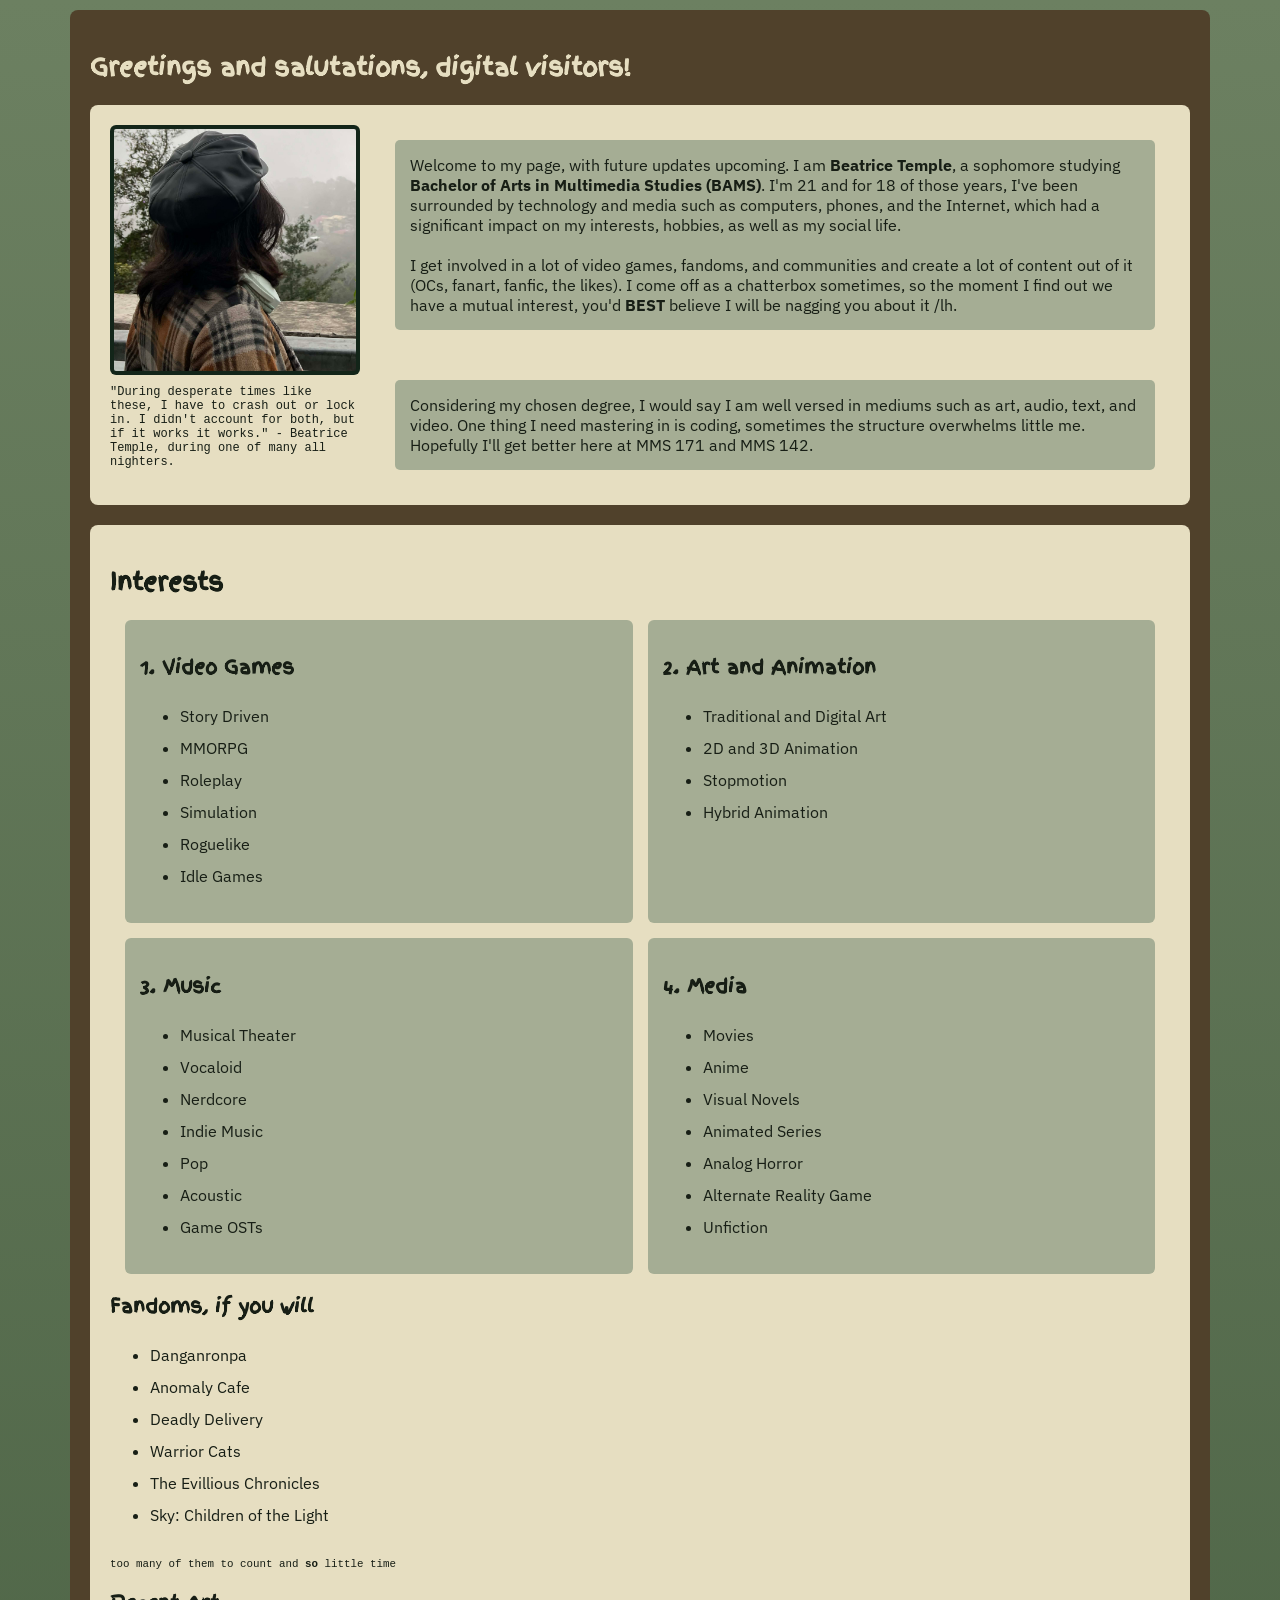
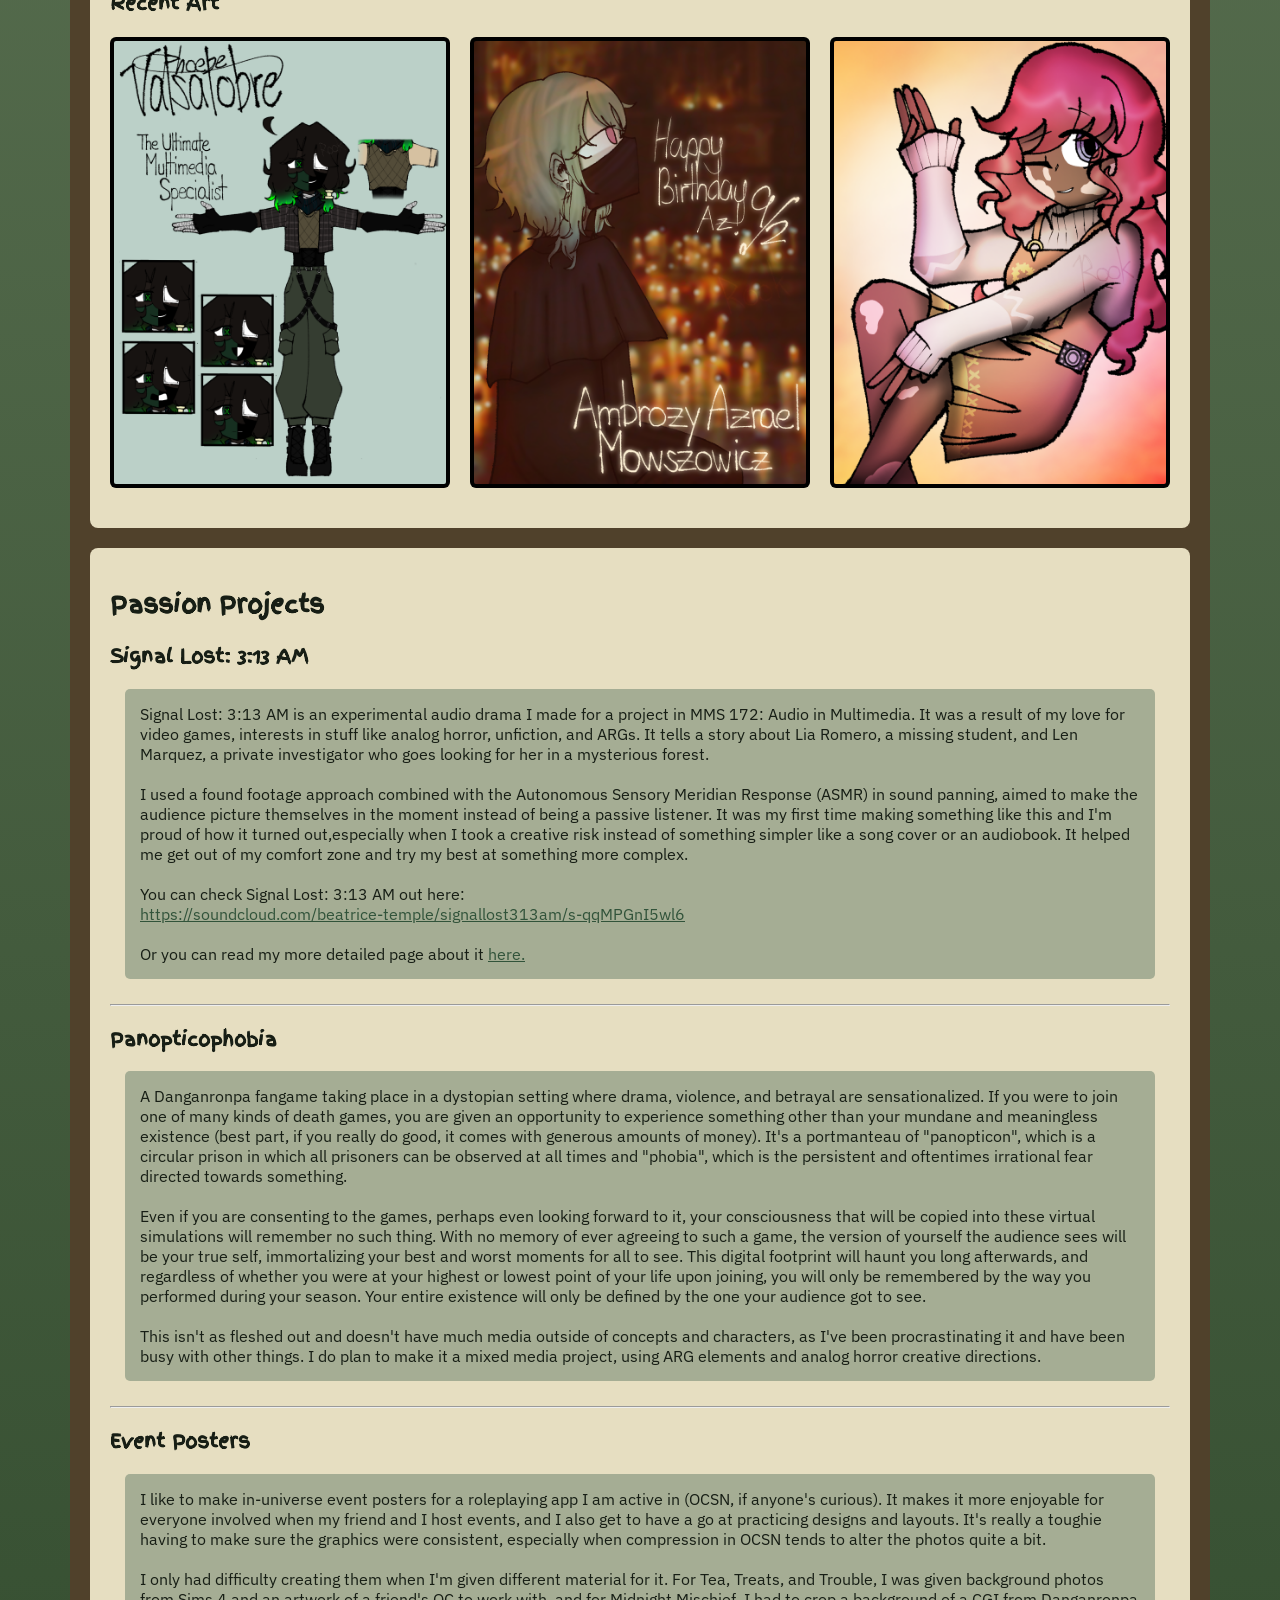
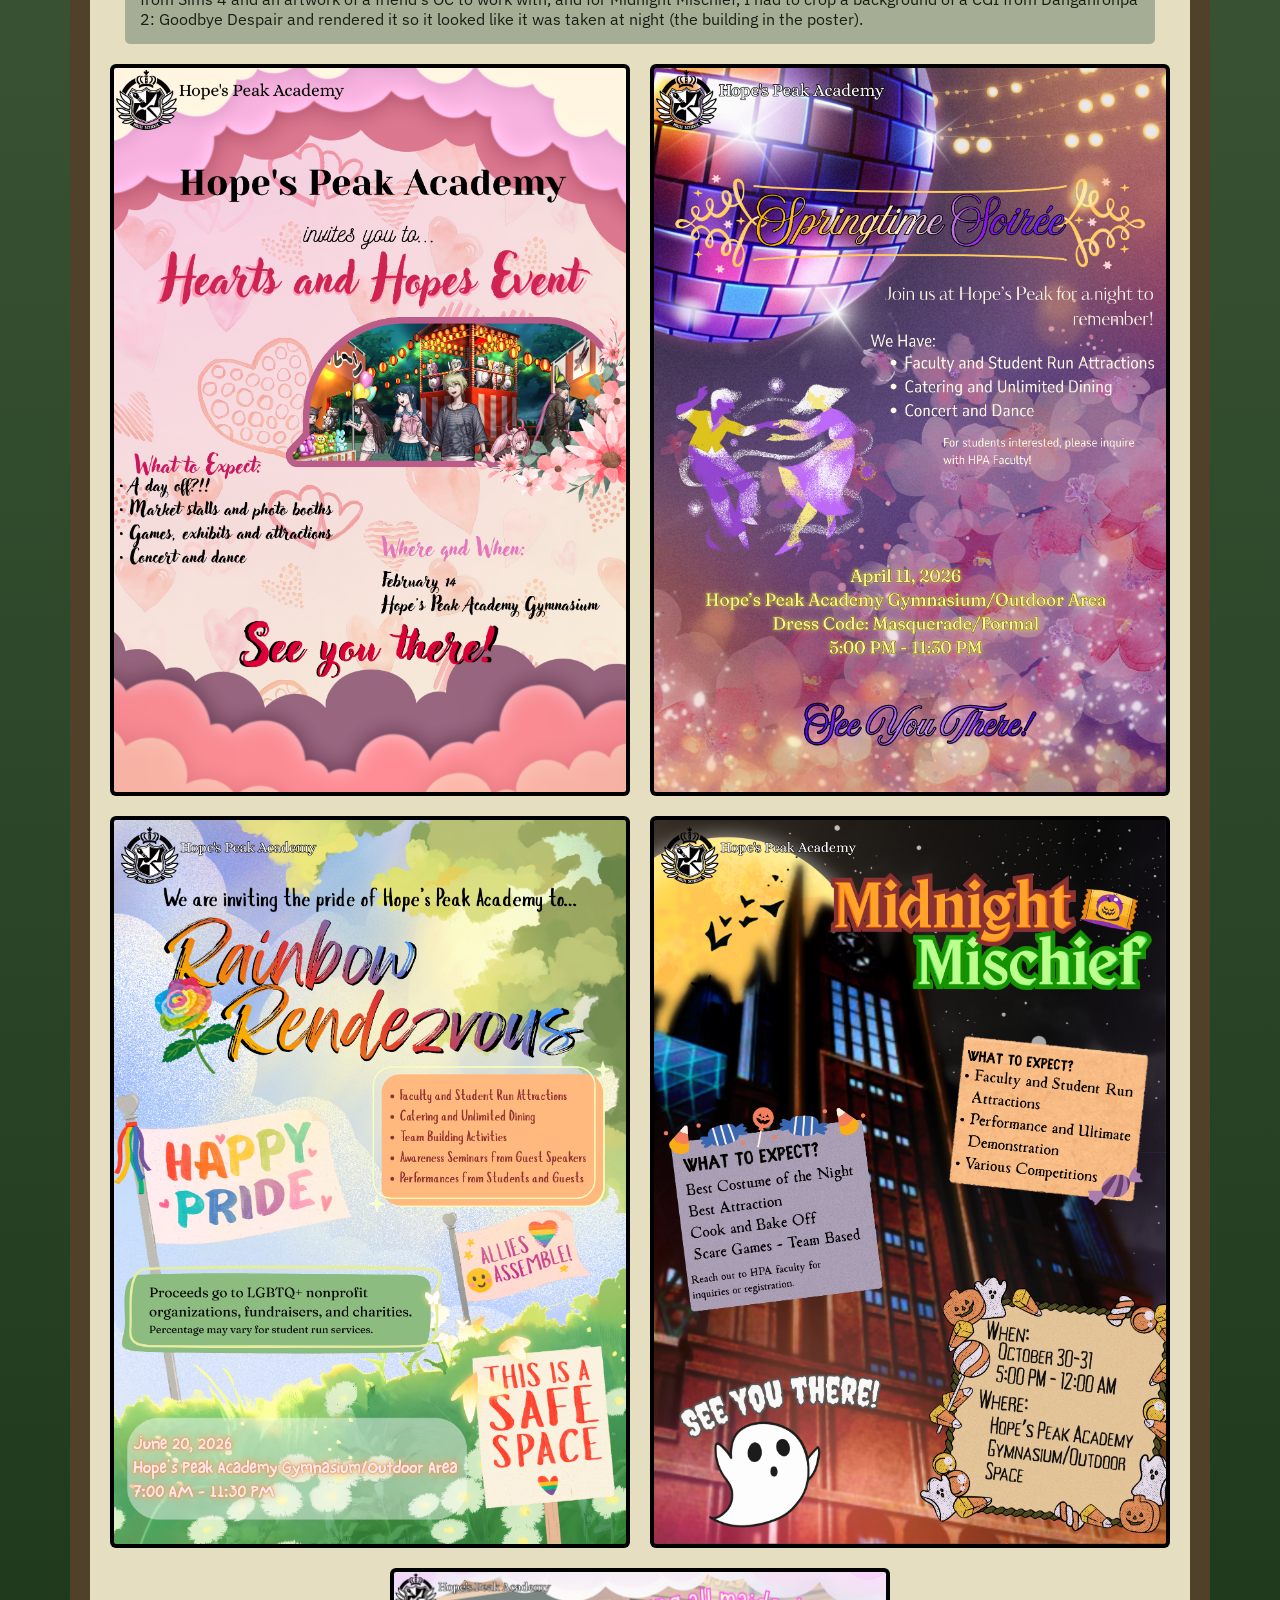
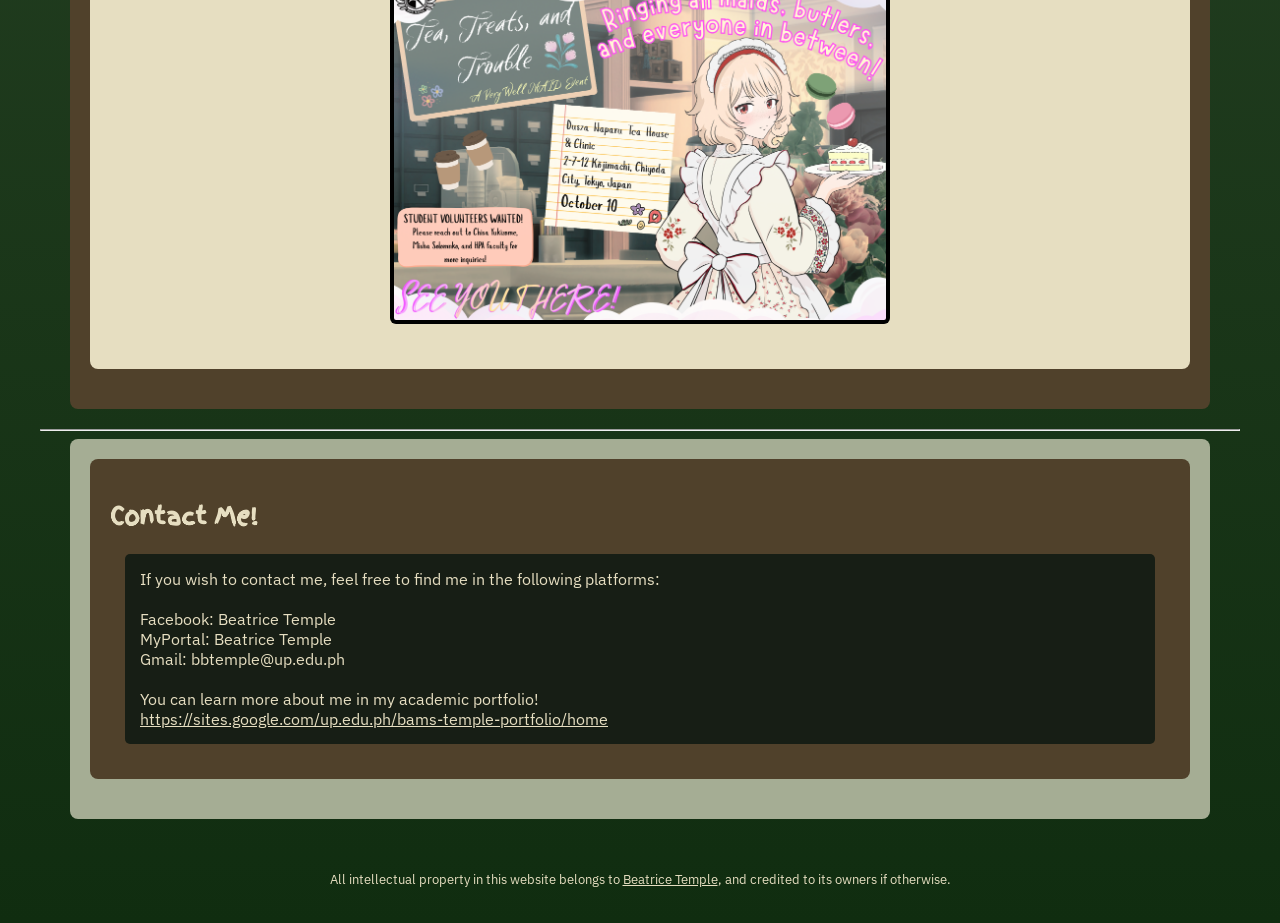
<file: index.html>
<!DOCTYPE html>
<html lang="en">
<head>
<meta charset="UTF-8">
<meta name="viewport" content="width=device-width, initial-scale=1.0">
<link rel="preconnect" href="https://fonts.googleapis.com">
<link rel="preconnect" href="https://fonts.gstatic.com" crossorigin>
<link href="https://fonts.googleapis.com/css2?family=Finger+Paint&family=IBM+Plex+Sans:ital,wght@0,100..700;1,100..700&display=swap" rel="stylesheet">
<link rel="stylesheet" href="styles.css">
<title> Bee's Corner</title>
</head>
<body>
<main>
<section>
<h1 style="color:#E6DEC1"><b>Greetings and salutations, digital visitors!</b></h1>
<div class="text-box">
<div class="profile">
<aside class="profile-image">
<img src="images/profile.jpg" alt="Bee's profile picture">
<sub>"During desperate times like these, I have to crash out or lock in. I didn't account for both, but if it works it works." - Beatrice Temple, during one of many all nighters.</sub>
</aside>
<div class="profile-description">
<p> Welcome to my page, with future updates upcoming. I am <b>Beatrice Temple</b>, a sophomore studying <b>Bachelor of Arts in Multimedia Studies (BAMS)</b>. I'm 21 and for 18 of those years, I've been surrounded by technology and media such as computers, phones, and the Internet, which had a significant impact on my interests, hobbies, as well as my social life. 
<br>
<br>
I get involved in a lot of video games, fandoms, and communities and create a lot of content out of it (OCs, fanart, fanfic, the likes). I come off as a chatterbox sometimes, so the moment I find out we have a mutual interest, you'd <b>BEST</b> believe I will be nagging you about it /lh.
</p>
<br>
<p> Considering my chosen degree, I would say I am well versed in mediums such as art, audio, text, and video. One thing I need mastering in is coding, sometimes the structure overwhelms little me. Hopefully I'll get better here at MMS 171 and MMS 142.</p>
</div>
</div>
</div>
<div class="text-box">
<h2><b>Interests</b></h2> 
<div class="interests-grid">
<div class="interest-item">
<h3><b> 1. Video Games </b></h3>
<ul>
<li> Story Driven </li>
<li> MMORPG </li>
<li> Roleplay </li>
<li> Simulation </li>
<li> Roguelike </li>
<li> Idle Games </li>
</ul>
</div>
<div class="interest-item">
<h3><b> 2. Art and Animation </b></h3>
<ul>
<li> Traditional and Digital Art </li>
<li> 2D and 3D Animation </li>
<li> Stopmotion </li>
<li> Hybrid Animation </li>
</ul>
</div>
<div class="interest-item">
<h3><b> 3. Music </b></h3>
<ul>
<li> Musical Theater </li>
<li> Vocaloid </li>
<li> Nerdcore </li>
<li> Indie Music </li>
<li> Pop </li>
<li> Acoustic </li>
<li> Game OSTs </li>
</ul>
</div>
<div class="interest-item">
<h3><b> 4. Media </b></h3>
<ul>
<li> Movies </li>
<li> Anime </li>
<li> Visual Novels </li>
<li> Animated Series </li>
<li> Analog Horror </li>
<li> Alternate Reality Game </li>
<li> Unfiction </li>
</ul>
</div>
</div>
<div class ="Fandoms">
<h3><b> Fandoms, if you will </b></h3>
<ul>
<li> Danganronpa </li>
<li> Anomaly Cafe </li>
<li> Deadly Delivery </li>
<li> Warrior Cats </li>
<li> The Evillious Chronicles </li>
<li> Sky: Children of the Light </li>
</ul>
<sub style="font-family:monospace"> too many of them to count and <b>so</b> little time</sub>
</div>
<h3><b> Recent Art </b></h3>
<div class="art-gallery">
<img class="image-frame" src="images/Pheeb_Restored.png" alt="Reference Sheet of Phoebe Valsalobre">
<img class="image-frame" src="images/az.png" alt="Birthday Art for a Friend's OC">
<img class="image-frame" src="images/arttrade.png" alt="Art Trade of a Friend's OC">
</div>
</div>
<div class="text-box">
<h2><b> Passion Projects </b></h2>
<div class="project">
<h3><b> Signal Lost: 3:13 AM </b></h3>
<p> Signal Lost: 3:13 AM is an experimental audio drama I made for a project in MMS 172: Audio in Multimedia. It was a result of my love for video games, interests in stuff like analog horror, unfiction, and ARGs. It tells a story about Lia Romero, a missing student, and Len Marquez, a private investigator who goes looking for her in a mysterious forest.
<br>
<br>
I used a found footage approach combined with the Autonomous Sensory Meridian Response (ASMR) in sound panning, aimed to make the audience picture themselves in the moment instead of being a passive listener. It was my first time making something like this and I'm proud of how it turned out,especially when I took a creative risk instead of something simpler like a song cover or an audiobook. It helped me get out of my comfort zone and try my best at something more complex.
<br>
<br>
You can check Signal Lost: 3:13 AM out here:
<br>
<a href="https://soundcloud.com/beatrice-temple/signallost313am/s-qqMPGnI5wl6"> https://soundcloud.com/beatrice-temple/signallost313am/s-qqMPGnI5wl6</a>
<br>
<br>
Or you can read my more detailed page about it <a href="https://sites.google.com/up.edu.ph/bams-temple-portfolio/mms-172/mms-172-assignment-2-final-output"> here.</a>
</p>
</div>
<hr>
<div class="project">
<h3><b> Panopticophobia </b></h3>
<p> A Danganronpa fangame taking place in a dystopian setting where drama, violence, and betrayal are sensationalized. If you were to join one of many kinds of death games, you are given an opportunity to experience something other than your mundane and meaningless existence (best part, if you really do good, it comes with generous amounts of money). It's a portmanteau of "panopticon", which is a circular prison in which all prisoners can be observed at all times and "phobia", which is the persistent and oftentimes irrational fear directed towards something. 
<br>
<br>
Even if you are consenting to the games, perhaps even looking forward to it, your consciousness that will be copied into these virtual simulations will remember no such thing. With no memory of ever agreeing to such a game, the version of yourself the audience sees will be your true self, immortalizing your best and worst moments for all to see. This digital footprint will haunt you long afterwards, and regardless of whether you were at your highest or lowest point of your life upon joining, you will only be remembered by the way you performed during your season. Your entire existence will only be defined by the one your audience got to see.
<br>
<br>
This isn't as fleshed out and doesn't have much media outside of concepts and characters, as I've been procrastinating it and have been busy with other things. I do plan to make it a mixed media project, using ARG elements and analog horror creative directions. </p>
</div>
<hr>
<div class="project">
<h3><b> Event Posters </b></h3>
<p> I like to make in-universe event posters for a roleplaying app I am active in (OCSN, if anyone's curious). It makes it more enjoyable for everyone involved when my friend and I host events, and I also get to have a go at practicing designs and layouts. It's really a toughie having to make sure the graphics were consistent, especially when compression in OCSN tends to alter the photos quite a bit.
<br>
<br>
I only had difficulty creating them when I'm given different material for it. For Tea, Treats, and Trouble, I was given background photos from Sims 4 and an artwork of a friend's OC to work with, and for Midnight Mischief, I had to crop a background of a CGI from Danganronpa 2: Goodbye Despair and rendered it so it looked like it was taken at night (the building in the poster).</p>
<div class="poster-gallery">
<img class="image-frame" src="images/1.png" alt="Hearts and Hopes: A Valentines' Event Poster">
<img class="image-frame" src="images/2.png" alt="Springtime Soirée: A Prom Event Poster">
<img class="image-frame" src="images/3.png" alt="Rainbow Rendezvous: A Pride Month Event Poster">
<img class="image-frame" src="images/4.png" alt="Midnight Mischief: A Halloween Event Poster">
<img class="landscape-img" src="images/ure.png" alt="Tea, Treats, and Trouble: A Maid Event Poster">
</div>
</div>
</div>
</section>
<hr>
<section class="contact-section" style="background-color:#A5AD94">
<div class="text-box" style="background-color:#50412B">
<h1 style="color:#E6DEC1"><b>Contact Me!</b></h1>
<p style="color:#E6DEC1;background-color:#171E15">
If you wish to contact me, feel free to find me in the following platforms:
<br>
<br>
Facebook: Beatrice Temple <br> 
MyPortal: Beatrice Temple <br>
Gmail: bbtemple@up.edu.ph
<br>
<br>
You can learn more about me in my academic portfolio! 
<br>
<a href="https://sites.google.com/up.edu.ph/bams-temple-portfolio/home" class="contact-link"> https://sites.google.com/up.edu.ph/bams-temple-portfolio/home </a>
</p>
</div>
</section>
<footer>
<p><sub> All intellectual property in this website belongs to <a href="https://sites.google.com/up.edu.ph/bams-temple-portfolio/home">Beatrice Temple</a>, and credited to its owners if otherwise. </sub></p></footer>
</main>
</body>
</html>
</file>
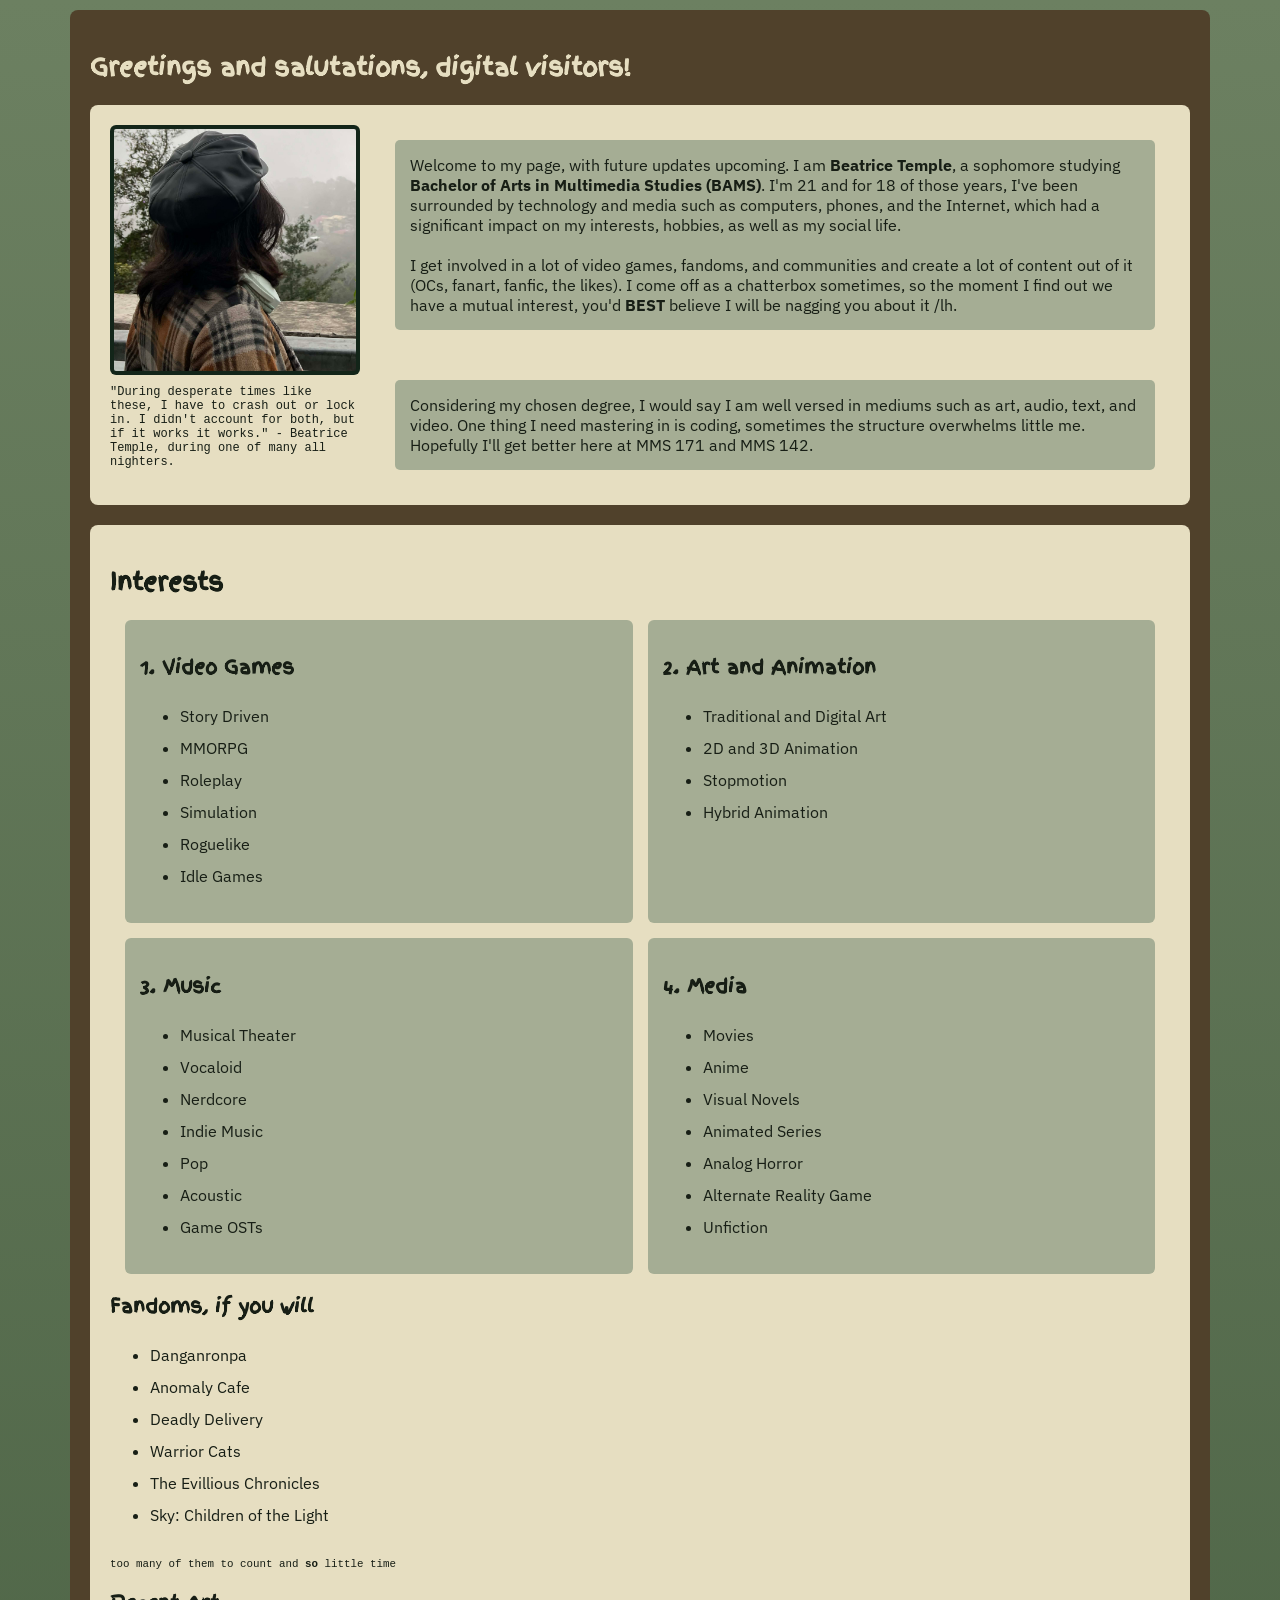
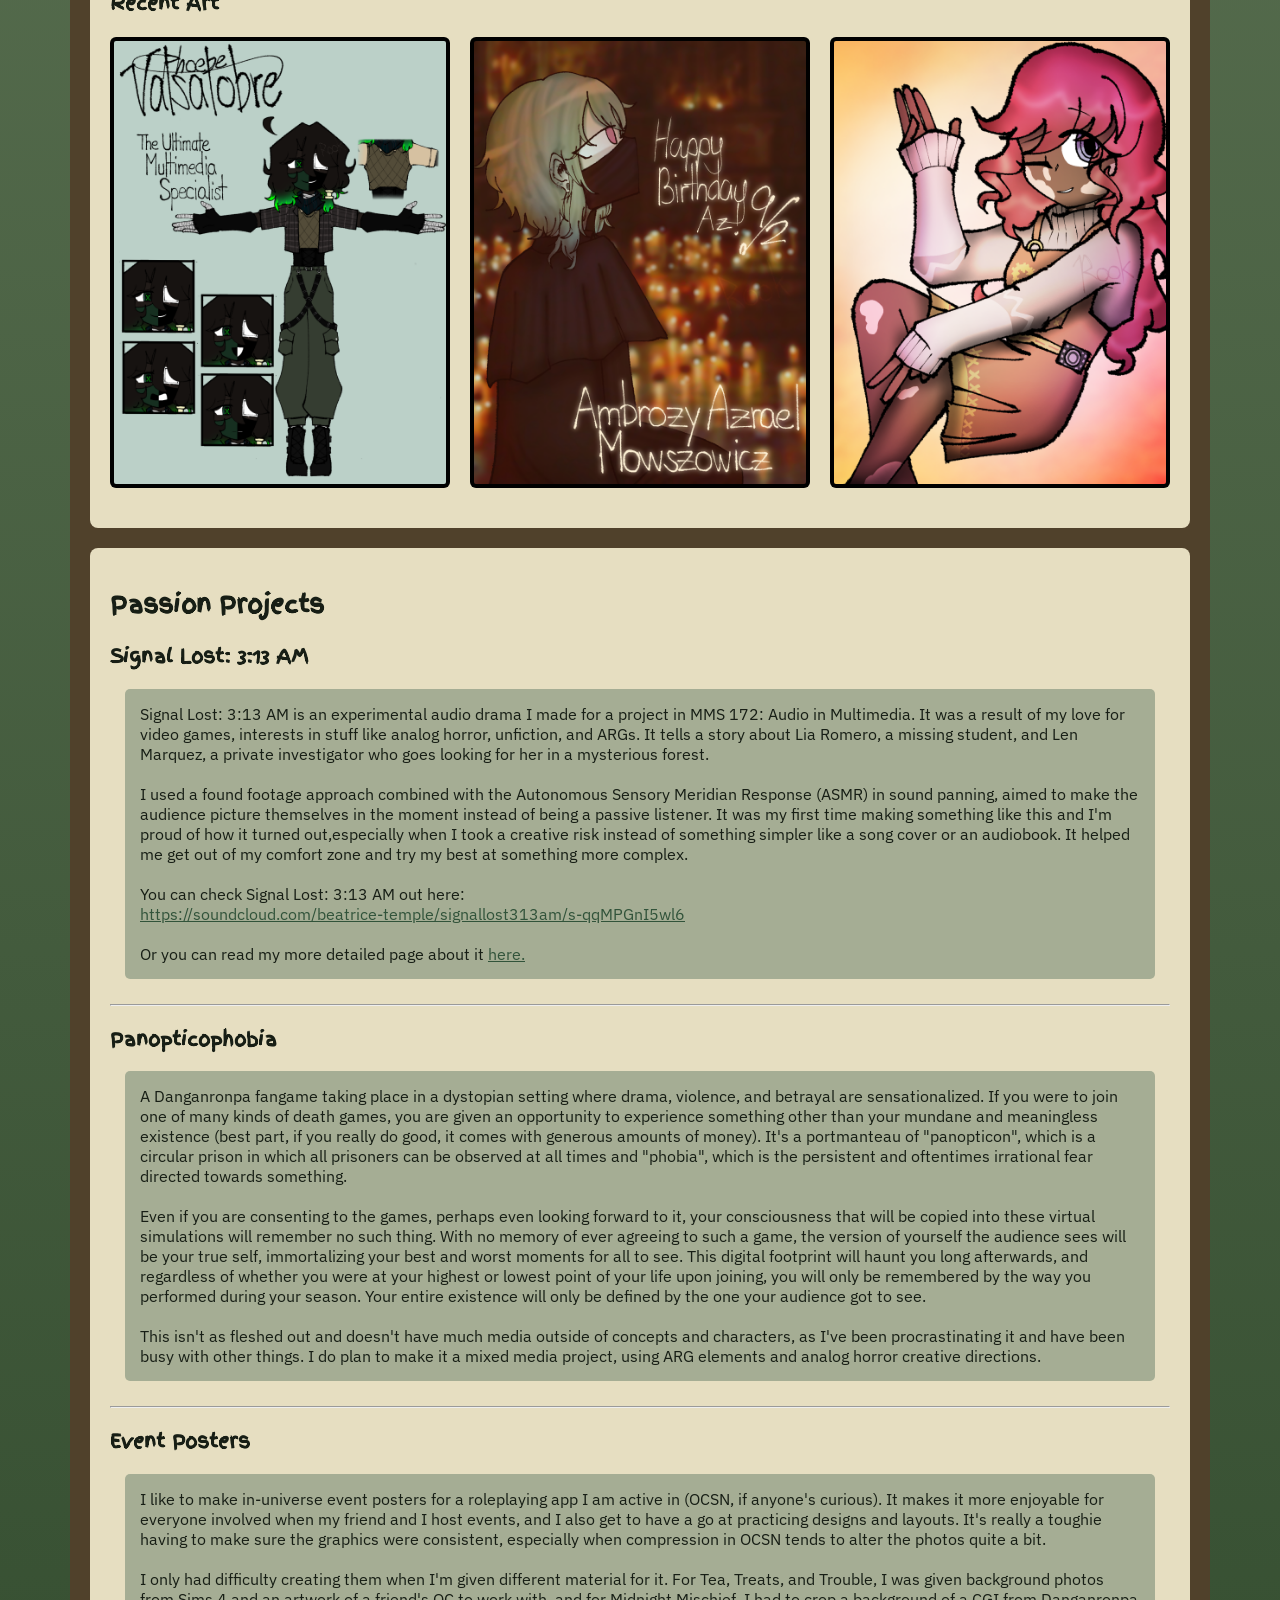
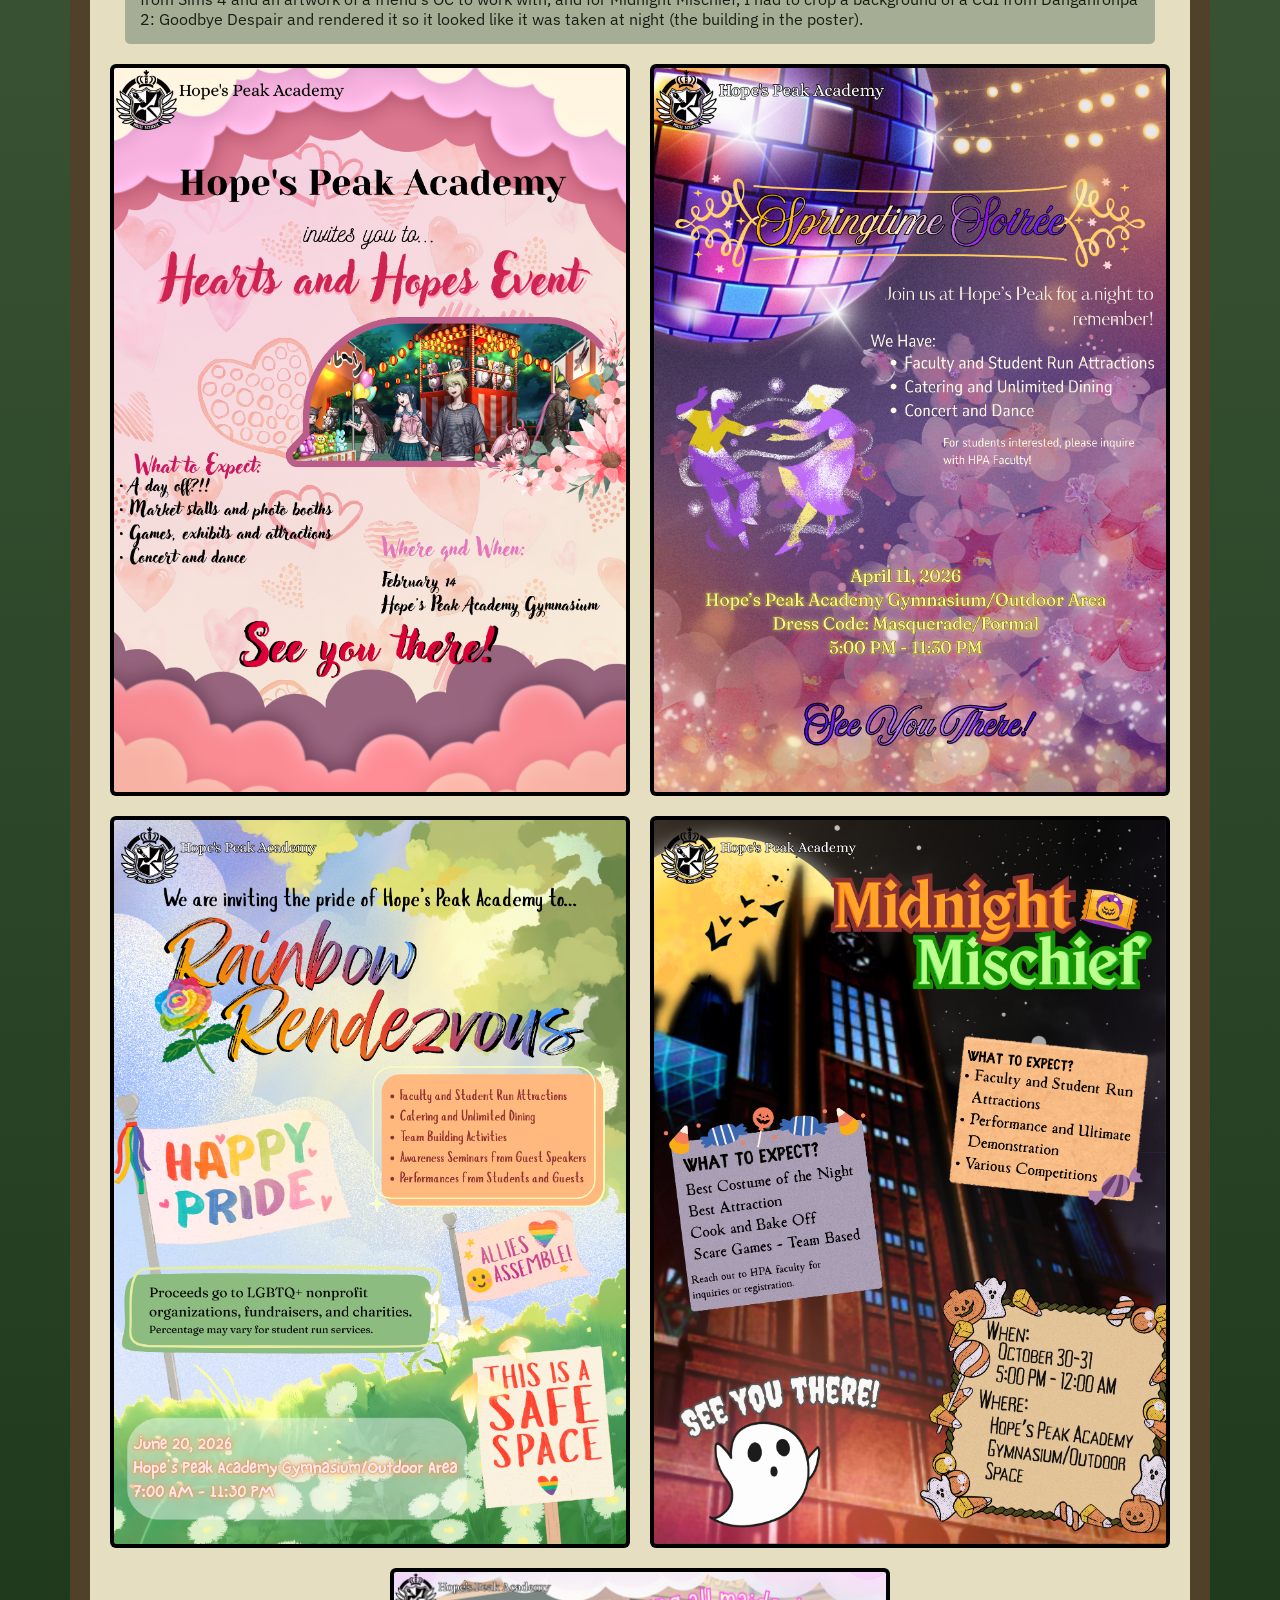
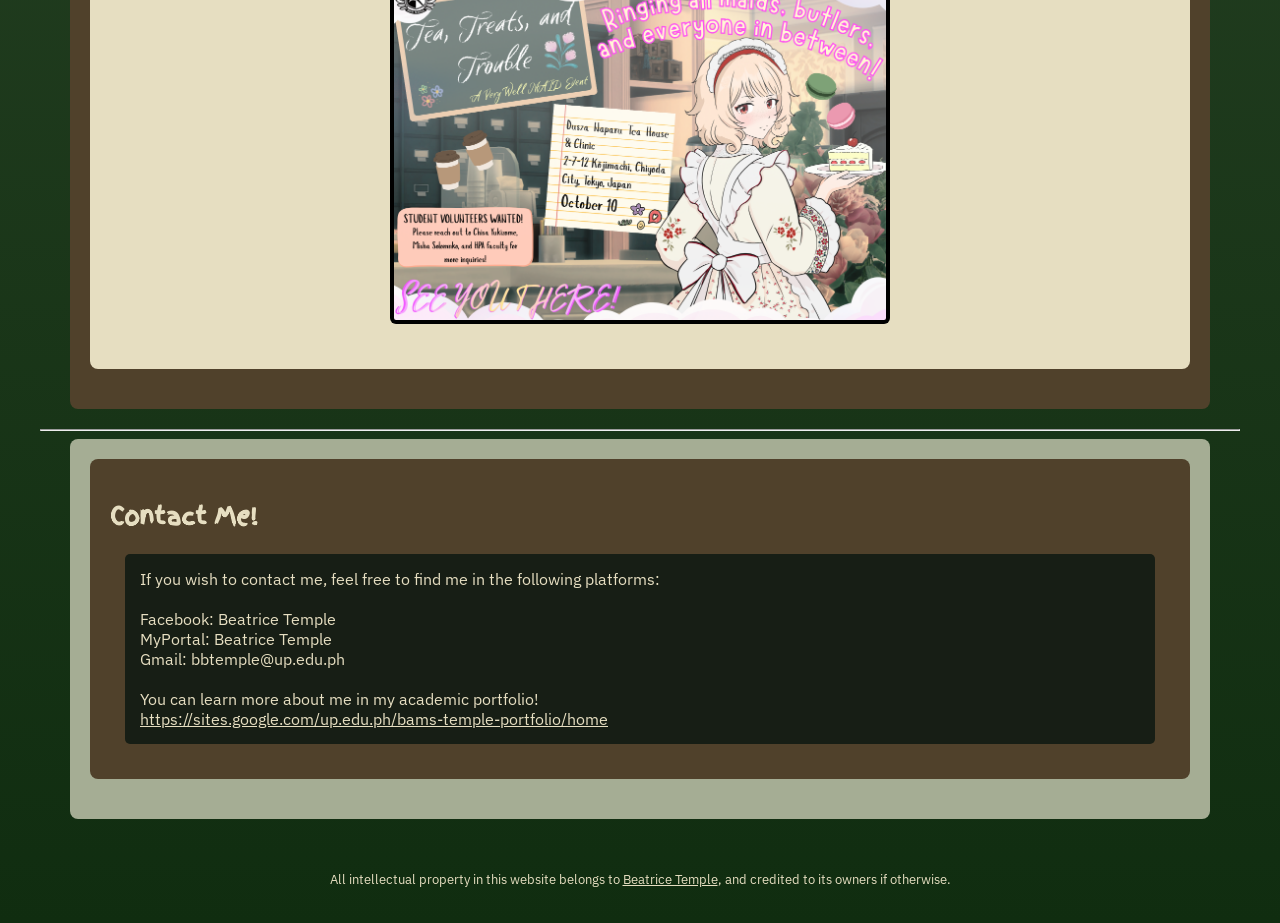
<file: 171templeprofile.html>
<!DOCTYPE html>
<html lang="en">
<head>
<meta charset="UTF-8">
<meta name="viewport" content="width=device-width, initial-scale=1.0">
<link rel="preconnect" href="https://fonts.googleapis.com">
<link rel="preconnect" href="https://fonts.gstatic.com" crossorigin>
<link href="https://fonts.googleapis.com/css2?family=Finger+Paint&family=IBM+Plex+Sans:ital,wght@0,100..700;1,100..700&display=swap" rel="stylesheet">
<link rel="stylesheet" href="styles.css">
<title> Bee's Corner</title>
</head>
<body>
<main>
<section>
<h1 style="color:#E6DEC1"><b>Greetings and salutations, digital visitors!</b></h1>
<div class="text-box">
<div class="profile">
<aside class="profile-image">
<img src="images/profile.jpg" alt="Bee's profile picture">
<sub>"During desperate times like these, I have to crash out or lock in. I didn't account for both, but if it works it works." - Beatrice Temple, during one of many all nighters.</sub>
</aside>
<div class="profile-description">
<p> Welcome to my page, with future updates upcoming. I am <b>Beatrice Temple</b>, a sophomore studying <b>Bachelor of Arts in Multimedia Studies (BAMS)</b>. I'm 21 and for 18 of those years, I've been surrounded by technology and media such as computers, phones, and the Internet, which had a significant impact on my interests, hobbies, as well as my social life. 
<br>
<br>
I get involved in a lot of video games, fandoms, and communities and create a lot of content out of it (OCs, fanart, fanfic, the likes). I come off as a chatterbox sometimes, so the moment I find out we have a mutual interest, you'd <b>BEST</b> believe I will be nagging you about it /lh.
</p>
<br>
<p> Considering my chosen degree, I would say I am well versed in mediums such as art, audio, text, and video. One thing I need mastering in is coding, sometimes the structure overwhelms little me. Hopefully I'll get better here at MMS 171 and MMS 142.</p>
</div>
</div>
</div>
<div class="text-box">
<h2><b>Interests</b></h2> 
<div class="interests-grid">
<div class="interest-item">
<h3><b> 1. Video Games </b></h3>
<ul>
<li> Story Driven </li>
<li> MMORPG </li>
<li> Roleplay </li>
<li> Simulation </li>
<li> Roguelike </li>
<li> Idle Games </li>
</ul>
</div>
<div class="interest-item">
<h3><b> 2. Art and Animation </b></h3>
<ul>
<li> Traditional and Digital Art </li>
<li> 2D and 3D Animation </li>
<li> Stopmotion </li>
<li> Hybrid Animation </li>
</ul>
</div>
<div class="interest-item">
<h3><b> 3. Music </b></h3>
<ul>
<li> Musical Theater </li>
<li> Vocaloid </li>
<li> Nerdcore </li>
<li> Indie Music </li>
<li> Pop </li>
<li> Acoustic </li>
<li> Game OSTs </li>
</ul>
</div>
<div class="interest-item">
<h3><b> 4. Media </b></h3>
<ul>
<li> Movies </li>
<li> Anime </li>
<li> Visual Novels </li>
<li> Animated Series </li>
<li> Analog Horror </li>
<li> Alternate Reality Game </li>
<li> Unfiction </li>
</ul>
</div>
</div>
<div class ="Fandoms">
<h3><b> Fandoms, if you will </b></h3>
<ul>
<li> Danganronpa </li>
<li> Anomaly Cafe </li>
<li> Deadly Delivery </li>
<li> Warrior Cats </li>
<li> The Evillious Chronicles </li>
<li> Sky: Children of the Light </li>
</ul>
<sub style="font-family:monospace"> too many of them to count and <b>so</b> little time</sub>
</div>
<h3><b> Recent Art </b></h3>
<div class="art-gallery">
<img class="image-frame" src="images/Pheeb_Restored.png" alt="Reference Sheet of Phoebe Valsalobre">
<img class="image-frame" src="images/az.png" alt="Birthday Art for a Friend's OC">
<img class="image-frame" src="images/arttrade.png" alt="Art Trade of a Friend's OC">
</div>
</div>
<div class="text-box">
<h2><b> Passion Projects </b></h2>
<div class="project">
<h3><b> Signal Lost: 3:13 AM </b></h3>
<p> Signal Lost: 3:13 AM is an experimental audio drama I made for a project in MMS 172: Audio in Multimedia. It was a result of my love for video games, interests in stuff like analog horror, unfiction, and ARGs. It tells a story about Lia Romero, a missing student, and Len Marquez, a private investigator who goes looking for her in a mysterious forest.
<br>
<br>
I used a found footage approach combined with the Autonomous Sensory Meridian Response (ASMR) in sound panning, aimed to make the audience picture themselves in the moment instead of being a passive listener. It was my first time making something like this and I'm proud of how it turned out,especially when I took a creative risk instead of something simpler like a song cover or an audiobook. It helped me get out of my comfort zone and try my best at something more complex.
<br>
<br>
You can check Signal Lost: 3:13 AM out here:
<br>
<a href="https://soundcloud.com/beatrice-temple/signallost313am/s-qqMPGnI5wl6"> https://soundcloud.com/beatrice-temple/signallost313am/s-qqMPGnI5wl6</a>
<br>
<br>
Or you can read my more detailed page about it <a href="https://sites.google.com/up.edu.ph/bams-temple-portfolio/mms-172/mms-172-assignment-2-final-output"> here.</a>
</p>
</div>
<hr>
<div class="project">
<h3><b> Panopticophobia </b></h3>
<p> A Danganronpa fangame taking place in a dystopian setting where drama, violence, and betrayal are sensationalized. If you were to join one of many kinds of death games, you are given an opportunity to experience something other than your mundane and meaningless existence (best part, if you really do good, it comes with generous amounts of money). It's a portmanteau of "panopticon", which is a circular prison in which all prisoners can be observed at all times and "phobia", which is the persistent and oftentimes irrational fear directed towards something. 
<br>
<br>
Even if you are consenting to the games, perhaps even looking forward to it, your consciousness that will be copied into these virtual simulations will remember no such thing. With no memory of ever agreeing to such a game, the version of yourself the audience sees will be your true self, immortalizing your best and worst moments for all to see. This digital footprint will haunt you long afterwards, and regardless of whether you were at your highest or lowest point of your life upon joining, you will only be remembered by the way you performed during your season. Your entire existence will only be defined by the one your audience got to see.
<br>
<br>
This isn't as fleshed out and doesn't have much media outside of concepts and characters, as I've been procrastinating it and have been busy with other things. I do plan to make it a mixed media project, using ARG elements and analog horror creative directions. </p>
</div>
<hr>
<div class="project">
<h3><b> Event Posters </b></h3>
<p> I like to make in-universe event posters for a roleplaying app I am active in (OCSN, if anyone's curious). It makes it more enjoyable for everyone involved when my friend and I host events, and I also get to have a go at practicing designs and layouts. It's really a toughie having to make sure the graphics were consistent, especially when compression in OCSN tends to alter the photos quite a bit.
<br>
<br>
I only had difficulty creating them when I'm given different material for it. For Tea, Treats, and Trouble, I was given background photos from Sims 4 and an artwork of a friend's OC to work with, and for Midnight Mischief, I had to crop a background of a CGI from Danganronpa 2: Goodbye Despair and rendered it so it looked like it was taken at night (the building in the poster).</p>
<div class="poster-gallery">
<img class="image-frame" src="images/1.png" alt="Hearts and Hopes: A Valentines' Event Poster">
<img class="image-frame" src="images/2.png" alt="Springtime Soirée: A Prom Event Poster">
<img class="image-frame" src="images/3.png" alt="Rainbow Rendezvous: A Pride Month Event Poster">
<img class="image-frame" src="images/4.png" alt="Midnight Mischief: A Halloween Event Poster">
<img class="landscape-img" src="images/ure.png" alt="Tea, Treats, and Trouble: A Maid Event Poster">
</div>
</div>
</div>
</section>
<hr>
<section class="contact-section" style="background-color:#A5AD94">
<div class="text-box" style="background-color:#50412B">
<h1 style="color:#E6DEC1"><b>Contact Me!</b></h1>
<p style="color:#E6DEC1;background-color:#171E15">
If you wish to contact me, feel free to find me in the following platforms:
<br>
<br>
Facebook: Beatrice Temple <br> 
MyPortal: Beatrice Temple <br>
Gmail: bbtemple@up.edu.ph
<br>
<br>
You can learn more about me in my academic portfolio! 
<br>
<a href="https://sites.google.com/up.edu.ph/bams-temple-portfolio/home" class="contact-link"> https://sites.google.com/up.edu.ph/bams-temple-portfolio/home </a>
</p>
</div>
</section>
<footer>
<p><sub> All intellectual property in this website belongs to <a href="https://sites.google.com/up.edu.ph/bams-temple-portfolio/home">Beatrice Temple</a>, and credited to its owners if otherwise. </sub></p></footer>
</main>
</body>
</html>
</file>
<file: styles.css>
* {
	box-sizing:border-box;
}
	
.finger-paint-regular {
	font-family: "Finger Paint", "Times New Roman", sans-serif; font-weight: 400; font-style: normal;
}

body {
	font-family: "IBM Plex Sans", sans-serif; font-weight: 400; font-style: normal; color: #171E15; 
	background: linear-gradient(180deg,#6c8061 0%, #102d10 100%); padding:10px; border-radius: 4px; overflow: auto; margin: 0
}

main {
	max-width: 1200px; margin: auto
}

section {
	background-color: #50412B; padding: 20px; border-radius: 8px; overflow: auto; flex: 3; margin-left: 30px; margin-right: 30px; margin-bottom: 20px
}

h1, h2, h3, h4, h5, h6 {
	font-family: "Finger Paint"; font-weight: 400; font-style: normal
}

p {
	background-color: #A5AD94; padding: 15px; border-radius: 5px; overflow: auto; margin:15px
}

a {
	color: #31533A; overflow-wrap: anywhere;
}

a:hover {
	color: #0D210D;
}

.text-box {
	background-color: #E6DEC1; padding: 20px; border-radius: 8px; flex: 3; margin-bottom:20px; overflow: hidden
}

.profile {
	display: flex; align-items:start; gap: 20px; flex-wrap:wrap
}

.profile-image {
	flex: 0 0 200px; width: 250px; height: 250px;
}

.profile-image img {
	display: block; width: 250px; height: 250px; object-fit: cover; background-color: #132519; padding: 4px; border-radius:6px
}

.profile-image sub {
	display: block; font-family: monospace; font-size:12px; margin-top: 10px
}

.profile-description {
	flex: 1; min-width:200px
}

.interests-grid {
	display: grid; grid-template-columns: repeat(2, 1fr); gap: 15px; margin: 15px;
}

.interest-item {
	background-color: #A5AD94; padding: 15px; border-radius: 6px
}
	
ul {
	line-height: 2
}

.image-frame {
	display: flex; width: 100%; background-color: #000000; padding: 4px; border-radius: 6px; justify-content: center; align-items: center
}

.image-frame img {
	display: block; width: 100%; height:auto; object-fit:contain; border-radius: 3px
}

.art-gallery {
	display: grid; grid-template-columns: repeat(3, minmax(0,1fr)); gap: 20px; align-items: start; margin:20px 0
}
	
.art-gallery .portrait-img {
	width: 100%; height: auto; object-fit: contain; background-color: #000000; padding: 4px; border-radius: 6px
}

.project {
	margin-bottom:25px;
}

.project hr {
	border: none; border-top: 2px solid #A5AD94; margin: 25px 0
}

.poster-gallery {
	display: grid; grid-template-columns: repeat(2, minmax(0,1fr)); gap: 20px; align-items: start; margin:20px 0
}

.poster-gallery .portrait-img {
	width: 50%; height: 50%; object-fit: contain; background-color: #000000; padding: 4px; border-radius: 6px
}

.poster-gallery .landscape-img {				
	grid-column: 1 / -1; display: block; width: auto; max-width: 500px; height: 100%; object-fit: contain; background-color: #000000; padding: 4px; 	border-radius: 6px; justify-self: center
}

.contact-section {
	background-color: #A5AD94;
}
	
.contact-link {
		color: #E6DEC1;
}

.contact-link:hover {
	color: #0D210D; background-color: #E6DEC1;
}

footer {
	text-align: center; color: #E6DEC1; padding: 10px
}

footer p {
	background: transparent; margin: 0
}

footer a {
	color: #E6DEC1
}

@media screen and (max-width: 800px) {
	body {
		margin: 0; padding: 10px;
 }
	section {
		margin: 0 0 15px; padding: 15px;
	}
		
	.text-box {
		padding: 15px
	}
		
	.profile {
		flex-direction: column; align-items: center;
	}
	
	.profile-image {
		flex: none; height: auto; width: 100%; max-width:250px;
	}

	.profile-image img{
		height:auto; width: 100%; aspect-ratio: 1 / 1;
	}

	.profile-description {
		width: 100%;
	}

	.interests-grid {
		grid-template-columns: 1fr; margin: 10px 0
	}
		
	.art-gallery, .poster-gallery {
		grid-template-columns: repeat(2, minmax(0,1fr))
	}
	
	.art-gallery .portrait-img {
		height: 250px
	}

	.poster-gallery .portrait-img {
		height: 280px
	}
	
	.poster-gallery .landscape-img {
		grid-column: 1/ -1; width: 100%; max-width: 500px; height: auto
	}
		
	h1 {
		font-size: clamp(1.2rem, 5vw, 2rem)
	}

	}

	@media screen and (max-width: 400px) {
		
		body {
			padding: 5px
		}

		section {
			padding: 10px
		}

		.text-box {
			padding: 10px
		}

		.art-gallery {
			grid-template-columns: 1fr
		}

		.art-gallery .portrait-img {
			height: 300px
		}

		.poster-gallery {
			grid-template-columns: 1fr
		}

		.poster-gallery .portrait-img {
			height: 350px
		}

		.poster-gallery .landscape-img {
			grid-column: auto; height: 250px
		}

	}
</file>
